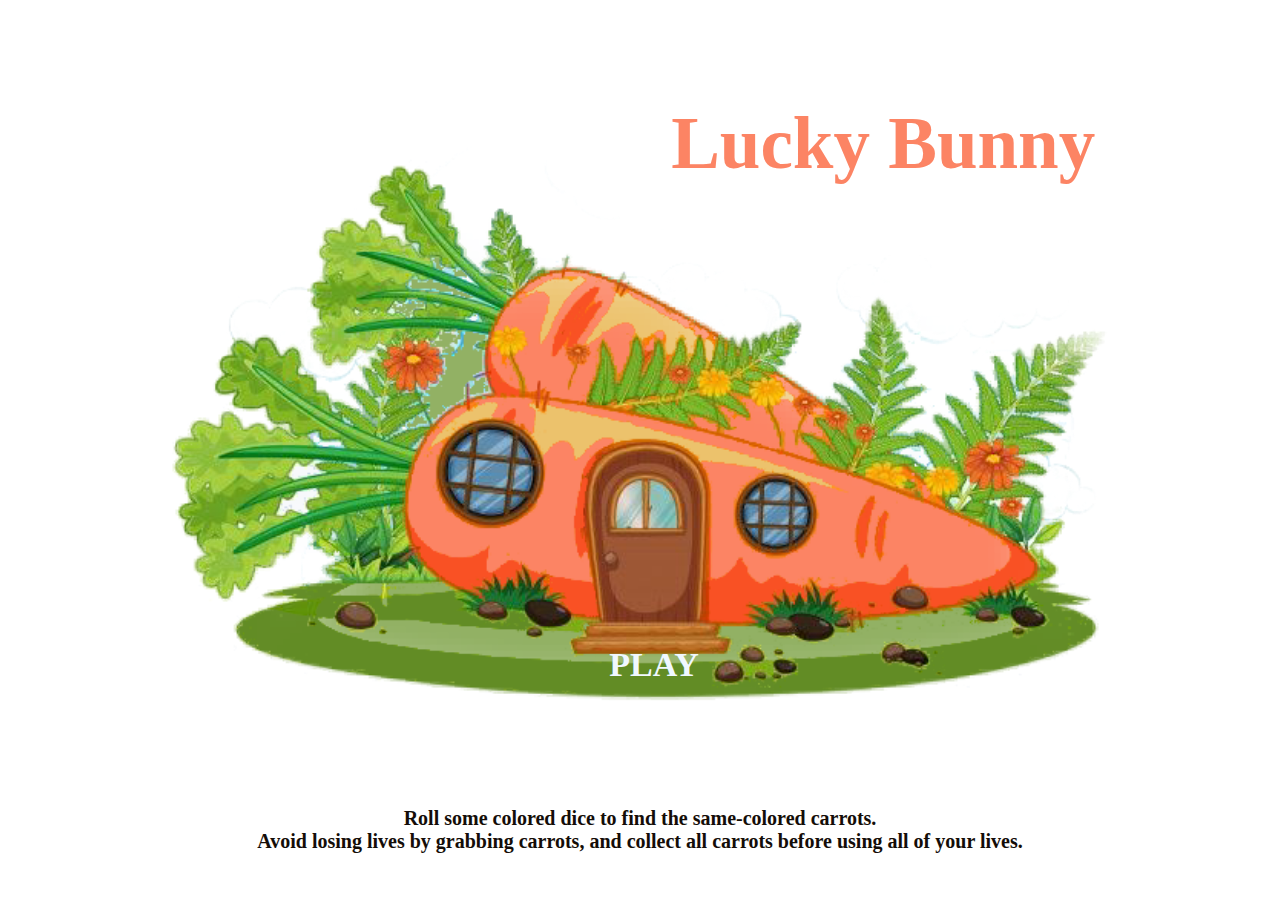
<file: index.html>
<!DOCTYPE html>
<html lang="en">
<head>
    <meta charset="UTF-8">
    <meta http-equiv="X-UA-Compatible" content="IE=edge">
    <meta name="viewport" content="width=device-width, initial-scale=1.0">
    <link rel="stylesheet" href="./firstpage.css" />
    <title>Lucky Bunny</title>
</head>
<body>


<div id="start">

    <h1 class="name"> Lucky Bunny</h1>
</div>
<h5 class="how">Roll some colored dice to find the same-colored carrots. <br> Avoid losing lives by grabbing carrots, and collect all carrots before using all of your lives.
<a class="link" href="./game.html"><strong>PLAY</strong></a>


    <!-- <a href="./game.html"></a> -->
</body>
</html>
</file>
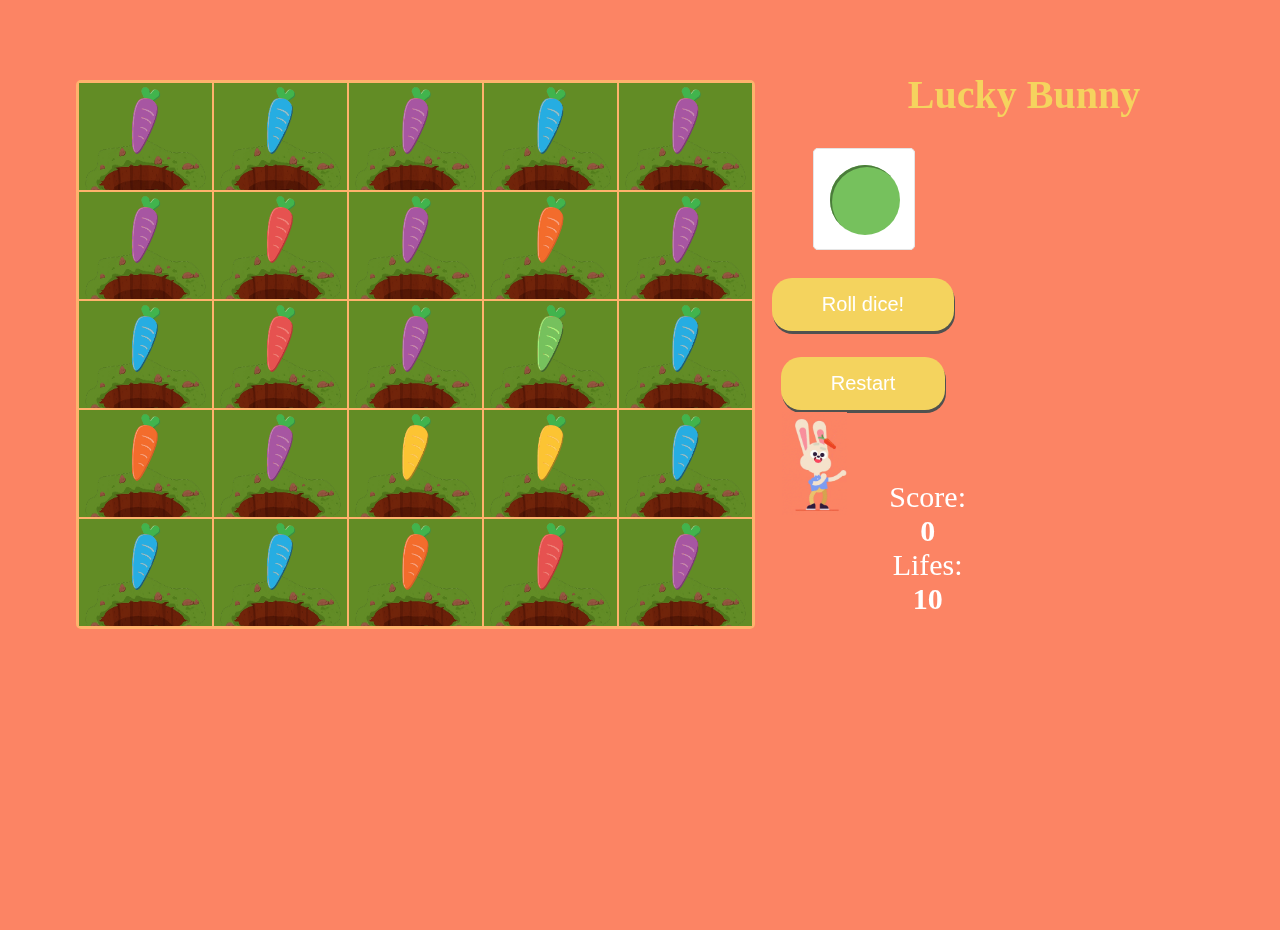
<file: game.html>
<!DOCTYPE html>
<html lang="en">
  <head>
    <meta charset="UTF-8" />
    <meta http-equiv="X-UA-Compatible" content="IE=edge" />
    <meta name="viewport" content="width=device-width, initial-scale=1.0" />
    <title>Game</title>
    <link rel="stylesheet" href="./style.css" />
    <link rel="stylesheet" href="./dice.css" />
    <link rel="stylesheet" href="./pop-up.css" />
  </head>
  <body>
    <div id="content">
      <div id="carrots">
        <table cellspacing="0">
          <tbody>
            <tr>
              <td onclick="showCarrot(this)">
                <span class="carrot">
                  <img src="./images/carrot-red.png" />
                </span>
              </td>
              <td onclick="showCarrot(this)">
                <span class="carrot">
                  <img src="./images/carrot-orange.png" />
                </span>
              </td>
              <td onclick="showCarrot(this)">
                <span class="carrot">
                  <img src="./images/carrot-lila.png" />
                </span>
              </td>
              <td onclick="showCarrot(this)">
                <span class="carrot">
                  <img src="./images/carrot-green.png" />
                </span>
              </td>
              <td onclick="showCarrot(this)">
                <span class="carrot">
                  <img src="./images/carrot-blue.png" />
                </span>
              </td>
            </tr>
            <tr>
              <td onclick="showCarrot(this)">
                <span class="carrot">
                  <img src="./images/carrot-red.png" />
                </span>
              </td>
              <td onclick="showCarrot(this)">
                <span class="carrot">
                  <img src="./images/carrot-orange.png" />
                </span>
              </td>
              <td onclick="showCarrot(this)">
                <span class="carrot">
                  <img src="./images/carrot-lila.png" />
                </span>
              </td>
              <td onclick="showCarrot(this)">
                <span class="carrot">
                  <img src="./images/carrot-green.png" />
                </span>
              </td>
              <td onclick="showCarrot(this)">
                <span class="carrot">
                  <img src="./images/carrot-blue.png" />
                </span>
              </td>
            </tr>
            <tr>
              <td onclick="showCarrot(this)">
                <span class="carrot">
                  <img src="./images/carrot-red.png" />
                </span>
              </td>
              <td onclick="showCarrot(this)">
                <span class="carrot">
                  <img src="./images/carrot-orange.png" />
                </span>
              </td>
              <td onclick="showCarrot(this)">
                <span class="carrot">
                  <img src="./images/carrot-lila.png" />
                </span>
              </td>
              <td onclick="showCarrot(this)">
                <span class="carrot">
                  <img src="./images/carrot-green.png" />
                </span>
              </td>
              <td onclick="showCarrot(this)">
                <span class="carrot">
                  <img src="./images/carrot-blue.png" />
                </span>
              </td>
            </tr>
            <tr>
              <td onclick="showCarrot(this)">
                <span class="carrot">
                  <img src="./images/carrot-red.png" />
                </span>
              </td>
              <td onclick="showCarrot(this)">
                <span class="carrot">
                  <img src="./images/carrot-orange.png" />
                </span>
              </td>
              <td onclick="showCarrot(this)">
                <span class="carrot">
                  <img src="./images/carrot-lila.png" />
                </span>
              </td>
              <td onclick="showCarrot(this)">
                <span class="carrot">
                  <img src="./images/carrot-green.png" />
                </span>
              </td>
              <td onclick="showCarrot(this)">
                <span class="carrot">
                  <img src="./images/carrot-blue.png" />
                </span>
              </td>
            </tr>
            <tr>
              <td onclick="showCarrot(this)">
                <span class="carrot">
                  <img src="./images/carrot-red.png" />
                </span>
              </td>
              <td onclick="showCarrot(this)">
                <span class="carrot">
                  <img src="./images/carrot-orange.png" />
                </span>
              </td>
              <td onclick="showCarrot(this)">
                <span class="carrot">
                  <img src="./images/carrot-lila.png" />
                </span>
              </td>
              <td onclick="showCarrot(this)">
                <span class="carrot">
                  <img src="./images/carrot-green.png" />
                </span>
              </td>
              <td onclick="showCarrot(this)">
                <span class="carrot">
                  <img src="./images/carrot-blue.png" />
                </span>
              </td>
            </tr>
          </tbody>
        </table>
      </div>
      <div id="right-panel">
        <h2 class="caption">Lucky Bunny</h2>
        <div class="game">
          <div id="dice" class="dice dice-one">
            <div class="side one">
              <div class="dot one-1 dot-green"></div>
            </div>
            <div class="side one">
              <div class="dot one-1 dot-yellow"></div>
            </div>
            <div class="side one">
              <div class="dot one-1 dot-orange"></div>
            </div>
            <div class="side one">
              <div class="dot one-1 dot-red"></div>
            </div>
            <div class="side one">
              <div class="dot one-1 dot-purple"></div>
            </div>
            <div class="side one">
              <div class="dot one-1 dot-blue"></div>
            </div>
          </div>
          <div id="roll" class="roll-button"><button>Roll dice!</button></div>
          <div id="roll" class="roll-button"><button><a class="restart-btn" href="./index.html">Restart</a></button></div>
          <div id="under-dice">
            <div id="rabbit">
              <img class="player" src="./images/bunny-juggle.gif" />
            </div>
            <div id="stats">
              <ul>
                <li>Score: <b id="stats-grabbed-carrots">0</b></li>
                <li>Lifes: <b id="stats-lifes">0</b></li>
              </ul>
            </div>
          </div>
        </div>
      </div>
    </div>


    <audio id="oops-audio">
      <source src="./sounds/oopps.mp3" type="audio/mpeg">
    </audio>

    <div id="popup-roll-dice" class="popup">
      <img src="./images/oops.png" />
      <h2>Warning!</h2>
      <p><em>Roll the dice first</em></p>
      <button onclick="closePopUp(this)">OK</button>
    </div>

    <div id="popup-grab-carrot" class="popup">
      <img src="./images/oops.png" />
      <h2>Warning!</h2>
      <p><em>You must find the same color carrot before rolling the dice again.</em></p>
      <button onclick="closePopUp(this)">OK</button>
    </div>

    <audio id="game-over-audio">
      <source src="./sounds/girl-says-game-over.mp3" type="audio/mpeg">
    </audio>

    <div id="popup-game-over" class="popup">
      <img src="./images/gmov.png" />
      <h3><em>Oops... You used all your lifes.</em></h3>
      <button onclick="goHome(this)">Restart</button>
    </div>

    
    <audio id="congrats-audio">
      <source src="./sounds/congrats.mp3" type="audio/mpeg">
    </audio>


    <div id="popup-congrats" class="popup">
      <img src="./images/congrat-bg.png" />
      <h2>Congratulations!</h2>
      <p>You grabbed all the carrots</p>
      <button onclick="goHome(this)">Restart</button>
    </div>


   

    <script src="./game.js"></script>
  </body>
</html>
</file>
<file: firstpage.css>
body{
    padding: 0%;
    text-align: center;
    margin: 0 auto;
}

#start{
    background-image: url("./images/background.png");
    background-position: center;
    height: 88vh;
    width: 100vw;
    margin-top: 0%;
    background-repeat: no-repeat;
    background-size: 75vw;    
}
.name{
    color: #fc8464;
    font-size: 73px;
    font-family: fantasy;
    font-weight: bold;
    padding: 8%;
    float: inherit;
    margin-left: 38%;
    margin-top: 0;
}

.how{
    display: flex;
    color:#140d08;
    font-size: 20px;
    justify-content: center;
    bottom: 8px; 
    margin-top: 15px;
}

.link{
    cursor: pointer;
    display: block;
    font-size: 34px;    
    text-decoration: none;
    position: absolute;
    color: aliceblue;
    bottom: 24%;
    left: 47.6%;
}

.link:hover {
color: #fc8464;
border-color: black;
}
</file>
<file: style.css>
html, body {
    margin:0;
    padding:0;
}

body {
    background-color: #fc8464 ;
}

#content {
    height: 100vh;
    margin: 20px 0 10px;
}

#title {
    margin-top: 10px;
    margin-left: 10px;
    font-size: 30px;
    font-weight: bolder;
    text-align: center;
}

.player {
    overflow: hidden;
    width: 70%;
}

#right-panel {
    width: 40%;
    position:fixed;
    right: 0;
    margin-top: 4%;
    justify-items: baseline;

}

#carrots {
    width: 59%;
    position:fixed;
    left: 0;
}

#carrots table {
    border: 2px solid #ffb26c;
    border-radius: 5px;
    background-color: #628c25;
    width: 90%;
    margin-top: 8%;
    margin-left: 10%;

}

#carrots table td {
    background-image: url("./images/hole-in-grass.png");
    background-position: 0 calc(100% + 54px);
    background-repeat: no-repeat;
    background-size: 100% 150px;
    border: 1px solid #ffb26c;
    border-collapse:separate;
    border-spacing:0 5px;
    cursor: pointer;
    position: relative;
}

#carrots table td::after {
    content: "";
    display: block;
    padding-bottom: 80%;
}

.roll-button button{
    margin-top: 13px;
}

.carrot {
    position: absolute;
    display: block;
    width: 100%;
    height: 100%;
    overflow: hidden;
}

.carrot img {
    max-width: 100%;
    display: block;
    margin-left: auto;
    margin-right: auto;
    width: 50%;
    bottom: -87%;
    position: relative;
    z-index: 1;
    transition-duration: 1s;
}

.show-carrot {
    bottom: 0px !important;
}

.caption {
    font-family: fantasy;
    font-size: 40px;
    font-weight: bold;
    color: #f5d35e;
    display: table;
    margin: 0 auto;
} 
   
#under-dice {
    width: 100%;
    display: flex;
    margin-top: 2px;
}

#rabbit {
    width: 49%;
}

#stats {
    font-family: fantasy;
    font-size: 30px;
    width: 49%;
    color: #fff;
    position: relative;
    justify-content: center;
    display: flex;
}

#stats ul {
    list-style-type: none;
    position: absolute;
    top: 35%;
}

.restart-btn{
    text-decoration: none;
    color: #fff;
}
</file>
<file: dice.css>
#roll button {
    top: 80px;
    left: 10px;
    padding: 15px 50px;
    color: #fff;
    background-color: #f4d35e;
    border: none;
    font-size: 20px;
    border-radius: 20px;
    box-shadow: 1px 3px #50514F;
    outline: none;
    transition: .3s;
}

#roll button:hover,
#roll button:active {
    outline: none;
    background: #50514F;
    cursor: pointer;
    /* transform: translateY(15px); */
}

.roll-button {
    margin-top: 13px;
}

.game {
    width: auto;
    height: 100%;
    text-align: center;
    margin-top: 30px;
}

.dice {
    width: 100px;
    height: 100px;
    transform-style: preserve-3d;
    transition: transform 1s;
    display: inline-block;
}

.dot {
    position: absolute;
    width: 70px;
    height: 70px;
    margin: -10px 5px 5px -10px;
    border-radius: 70px;
}

.dot-green {
    background-color: #76c15d;
    box-shadow: inset 2px 2px #4b7b3b;
}

.dot-yellow {
    background-color: #fcc433;
    box-shadow: inset 2px 2px #c79a28;
}

.dot-orange {
    background-color: #f59429;
    box-shadow: inset 2px 2px #c27320;
}

.dot-red {
    background-color: #e65250;
    box-shadow: inset 2px 2px #aa3c3a;
}

.dot-purple {
    background-color: #a756a2;
    box-shadow: inset 2px 2px #6f396c;
}

.dot-blue {
    background-color: #26ade2;
    box-shadow: inset 2px 2px #1b7ca3;
}

.dice-one {
    left: 150px;
}

.side {
    position: absolute;
    background-color: #ffF;
    border-radius: 5px;
    width: 100px;
    height: 100px;
    border: 1px solid #e5e5e5;
    text-align: center;
    line-height: 2em;
}

.side:nth-child(1) {
    transform: translateZ(3.1em);
}

.side:nth-child(6) {
    transform: rotateY(90deg) translateZ(3.1em);
}

.side:nth-child(3) {
    transform: rotateY(-90deg) translateZ(3.1em);
}

.side:nth-child(4) {
    transform: rotateX(90deg) translateZ(3.1em);
}

.side:nth-child(5) {
    transform: rotateX(-90deg) translateZ(3.1em);
}

.side:nth-child(2) {
    transform: rotateY(-180deg) translateZ(3.1em);
}

.show-1 {
    transform: rotateX(720deg) rotateZ(-720deg);
}

.show-6 {
    transform: rotateX(-900deg) rotateZ(1080deg);
}

.show-3 {
    transform: rotateY(-450deg) rotateZ(-1440deg);
}

.show-4 {
    transform: rotateY(810deg) rotateZ(720deg);
}

.show-5 {
    transform: rotateX(-810deg) rotateZ(-1080deg);
}

.show-2 {
    transform: rotateX(450deg) rotateZ(-720deg);
}

.one-1 {
    top: 26%;
    left: 26%;
}
</file>
<file: pop-up.css>
.popup {
    width: 400px;
    background: #a6c37c;
    border-radius: 6px;
    position: absolute;
    top: 0%;
    left: 50%;
    transform: translate(-50%, -50%) scale(0, 1);
    text-align: center;
    color: #333;
    visibility: hidden;
}

.open-popup {
    visibility: visible;
    top: 50%;
    transform: translate(-50%, -50%) scale(1);
    transition: all ease-in .4s;
}

.popup img {
    width: 216px;
    margin-top: -88px;
    border-radius: 50%;
    box-shadow: 0 2px 5px, rgba(0, 0, 0, 0, 2);
}

.popup h2 {
    font-size: 38px;
    font-weight: 500;
    margin: 30px 0px 10px;
}

.popup button {
    width: 56%;
    margin-top: 3px;
    margin-bottom: 23px;
    padding: 7px 0;
    background: #fc8464;
    color: #131010;
    font-size: 25px;
    outline: none;
    border: 0;
    border-radius: 10px;
    cursor: pointer;

}

.is-blurred {
    /* background-color: rgba(0, 0, 0, 0.4); */
    filter: blur(35px);
    -webkit-filter: blur(35px);
}
</file>
